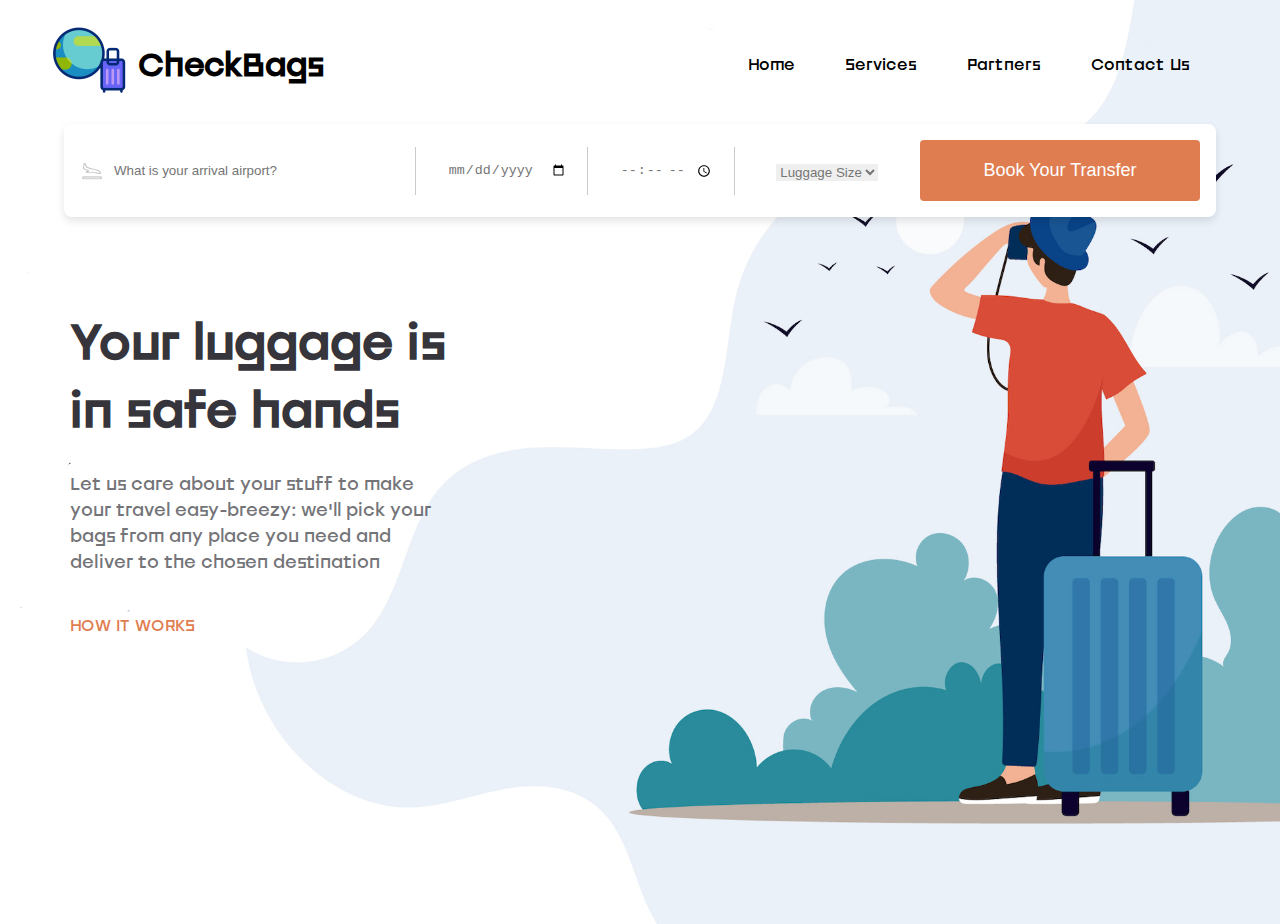
<file: index.html>
<!DOCTYPE html>
<html lang="en">
  <head>
    <meta charset="UTF-8" />
    <meta name="viewport" content="width=device-width, initial-scale=1.0" />
    <title>Booking Page</title>
    <link rel="stylesheet" href="style.css" />
  </head>
  <body>
    <nav>
      <div class="logo">
        <img src="images/trip.gif" alt="logo" />
        <h1>CheckBags</h1>
      </div>
      <ul>
        <li><a href="#">Home</a></li>
        <li><a href="#">Services</a></li>
        <li><a href="#">Partners</a></li>
        <li><a href="#">Contact Us</a></li>
      </ul>
    </nav>

    <div class="booking-form-container">
      <form action="index.html" method="post">
        <div class="arrival-airport-input">
          <img src="images/landing.png" alt="icon" />
          <input
            type="text"
            name="arrival_airport"
            placeholder="What is your arrival airport?"
          />
        </div>
        <div class="date-input">
          <input type="date" name="date" placeholder="Date" />
        </div>
        <div class="time-input">
          <input type="time" name="time" placeholder="Time" />
        </div>
        <div class="luggage-size-input">
          <select name="luggage_size">
            <option selected disabled>Luggage Size</option>
            <option value="24">24"</option>
            <option value="21">21"</option>
            <option value="14">14"</option>
          </select>
        </div>
        <button type="submit">Book Your Transfer</button>
      </form>
    </div>

    <div class="content">
      <h1>
        Your luggage is <br />
        in safe hands
      </h1>
      <p>
        Let us care about your stuff to make <br />
        your travel easy-breezy: we'll pick your <br />
        bags from any place you need and <br />
        deliver to the chosen destination
      </p>
      <br />
      <br />
      <a href="#">HOW IT WORKS</a>
    </div>
  </body>
</html>
</file>
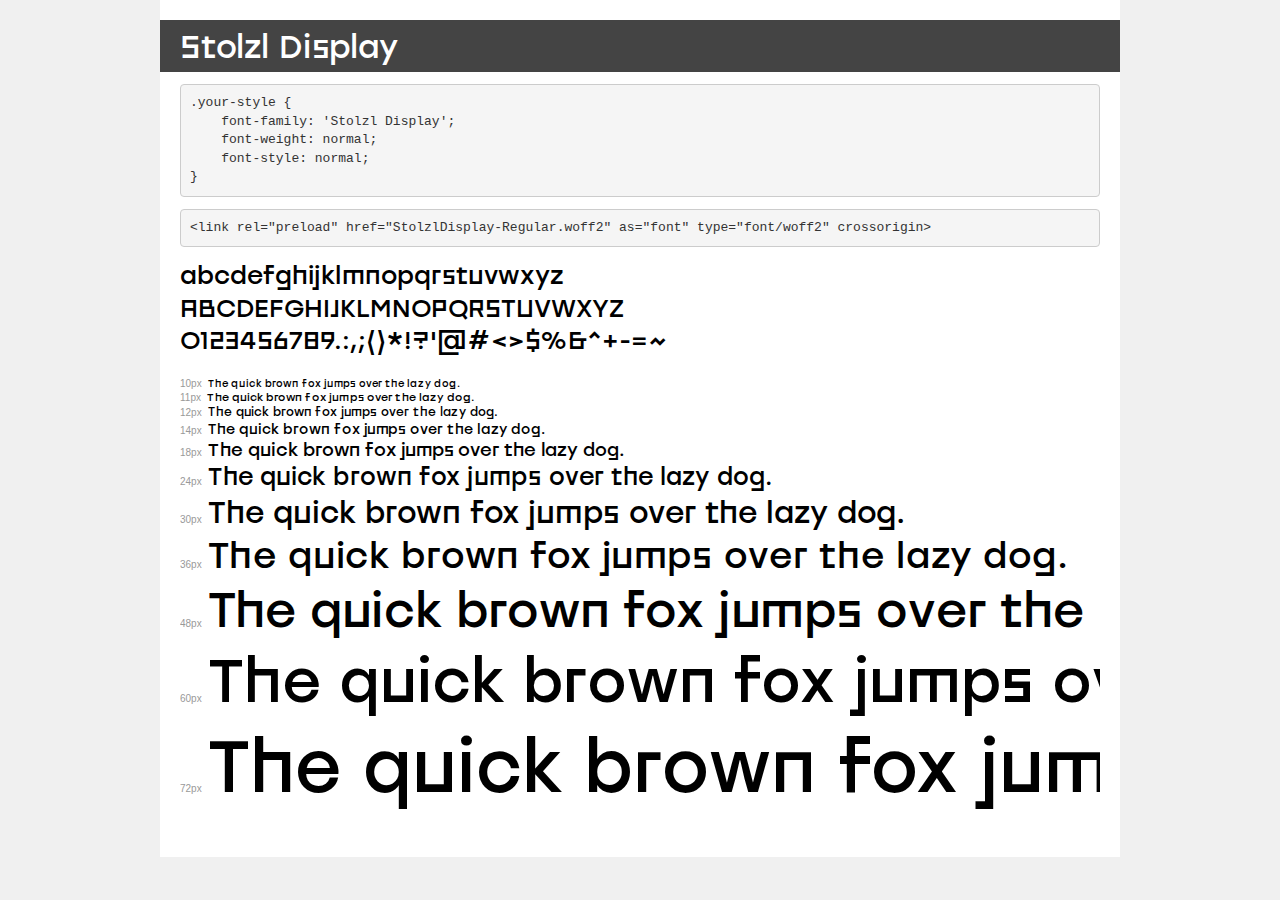
<file: fonts/demo.html>
<!DOCTYPE html>
<html lang="en">
<head>
    <meta charset="utf-8">
    <meta http-equiv="X-UA-Compatible" content="IE=edge">
    <meta name="viewport" content="width=device-width, initial-scale=1">
    <meta name="robots" content="noindex, noarchive">
    <meta name="format-detection" content="telephone=no">
    <title>Transfonter demo</title>
    <link href="stylesheet.css" rel="stylesheet">
    <style>
        /*
        http://meyerweb.com/eric/tools/css/reset/
        v2.0 | 20110126
        License: none (public domain)
        */
        html, body, div, span, applet, object, iframe,
        h1, h2, h3, h4, h5, h6, p, blockquote, pre,
        a, abbr, acronym, address, big, cite, code,
        del, dfn, em, img, ins, kbd, q, s, samp,
        small, strike, strong, sub, sup, tt, var,
        b, u, i, center,
        dl, dt, dd, ol, ul, li,
        fieldset, form, label, legend,
        table, caption, tbody, tfoot, thead, tr, th, td,
        article, aside, canvas, details, embed,
        figure, figcaption, footer, header, hgroup,
        menu, nav, output, ruby, section, summary,
        time, mark, audio, video {
            margin: 0;
            padding: 0;
            border: 0;
            font-size: 100%;
            font: inherit;
            vertical-align: baseline;
        }
        /* HTML5 display-role reset for older browsers */
        article, aside, details, figcaption, figure,
        footer, header, hgroup, menu, nav, section {
            display: block;
        }
        body {
            line-height: 1;
        }
        ol, ul {
            list-style: none;
        }
        blockquote, q {
            quotes: none;
        }
        blockquote:before, blockquote:after,
        q:before, q:after {
            content: '';
            content: none;
        }
        table {
            border-collapse: collapse;
            border-spacing: 0;
        }
        /* demo styles */
        body {
            background: #f0f0f0;
            color: #000;
        }
        .page {
            background: #fff;
            width: 920px;
            margin: 0 auto;
            padding: 20px 20px 0 20px;
            overflow: hidden;
        }
        .font-container {
            overflow-x: auto;
            overflow-y: hidden;
            margin-bottom: 40px;
            line-height: 1.3;
            white-space: nowrap;
            padding-bottom: 5px;
        }
        h1 {
            position: relative;
            background: #444;
            font-size: 32px;
            color: #fff;
            padding: 10px 20px;
            margin: 0 -20px 12px -20px;
        }
        .letters {
            font-size: 25px;
            margin-bottom: 20px;
        }
        .s10:before {
            content: '10px';
        }
        .s11:before {
            content: '11px';
        }
        .s12:before {
            content: '12px';
        }
        .s14:before {
            content: '14px';
        }
        .s18:before {
            content: '18px';
        }
        .s24:before {
            content: '24px';
        }
        .s30:before {
            content: '30px';
        }
        .s36:before {
            content: '36px';
        }
        .s48:before {
            content: '48px';
        }
        .s60:before {
            content: '60px';
        }
        .s72:before {
            content: '72px';
        }
        .s10:before, .s11:before, .s12:before, .s14:before,
        .s18:before, .s24:before, .s30:before, .s36:before,
        .s48:before, .s60:before, .s72:before {
            font-family: Arial, sans-serif;
            font-size: 10px;
            font-weight: normal;
            font-style: normal;
            color: #999;
            padding-right: 6px;
        }
        pre {
            display: block;
            padding: 9px;
            margin: 0 0 12px;
            font-family: Monaco, Menlo, Consolas, "Courier New", monospace;
            font-size: 13px;
            line-height: 1.428571429;
            color: #333;
            font-weight: normal;
            font-style: normal;
            background-color: #f5f5f5;
            border: 1px solid #ccc;
            overflow-x: auto;
            border-radius: 4px;
        }
        /* responsive */
        @media (max-width: 959px) {
            .page {
                width: auto;
                margin: 0;
            }
        }
    </style>
</head>
<body>
<div class="page">
    <div class="demo">
        <h1 style="font-family: 'Stolzl Display'; font-weight: normal; font-style: normal;">Stolzl Display</h1>
        <pre title="Usage">.your-style {
    font-family: 'Stolzl Display';
    font-weight: normal;
    font-style: normal;
}</pre>
        <pre title="Preload (optional)">
&lt;link rel=&quot;preload&quot; href=&quot;StolzlDisplay-Regular.woff2&quot; as=&quot;font&quot; type=&quot;font/woff2&quot; crossorigin&gt;</pre>
        <div class="font-container" style="font-family: 'Stolzl Display'; font-weight: normal; font-style: normal;">
            <p class="letters">
                abcdefghijklmnopqrstuvwxyz<br>
ABCDEFGHIJKLMNOPQRSTUVWXYZ<br>
                0123456789.:,;()*!?'@#&lt;&gt;$%&^+-=~
            </p>
            <p class="s10" style="font-size: 10px;">The quick brown fox jumps over the lazy dog.</p>
            <p class="s11" style="font-size: 11px;">The quick brown fox jumps over the lazy dog.</p>
            <p class="s12" style="font-size: 12px;">The quick brown fox jumps over the lazy dog.</p>
            <p class="s14" style="font-size: 14px;">The quick brown fox jumps over the lazy dog.</p>
            <p class="s18" style="font-size: 18px;">The quick brown fox jumps over the lazy dog.</p>
            <p class="s24" style="font-size: 24px;">The quick brown fox jumps over the lazy dog.</p>
            <p class="s30" style="font-size: 30px;">The quick brown fox jumps over the lazy dog.</p>
            <p class="s36" style="font-size: 36px;">The quick brown fox jumps over the lazy dog.</p>
            <p class="s48" style="font-size: 48px;">The quick brown fox jumps over the lazy dog.</p>
            <p class="s60" style="font-size: 60px;">The quick brown fox jumps over the lazy dog.</p>
            <p class="s72" style="font-size: 72px;">The quick brown fox jumps over the lazy dog.</p>
        </div>
    </div>

</div>
</body>
</html>
</file>
<file: style.css>
@font-face {
    font-family: "StolzlDisplay";
    src: url("fonts/StolzlDisplay-Regular.eot");
    src: url("fonts/StolzlDisplay-Regular.eot?#iefix") format("embedded-opentype"),
      url("fonts/StolzlDisplay-Regular.woff2") format("woff2"),
      url("fonts/StolzlDisplay-Regular.woff") format("woff"),
      url("fonts/StolzlDisplay-Regular.ttf") format("truetype"),
      url("fonts/StolzlDisplay-Regular.svg#StolzlDisplay-Regular") format("svg");
    font-weight: normal;
    font-style: normal;
}

* {
    padding: 0;
    margin: 0;
    box-sizing: border-box;
}

body {
    width: 100%;
    height: 100vh;
    font-family: "StolzlDisplay";
    background-image: url(images/travel_bg.png);
    background-repeat: no-repeat;
    background-size: cover;
    background-position: center;
}

.logo {
    display: flex;
    align-items: center;
}

.logo img {
    width: 80px;
}

.logo h1 {
    font-weight: 900;
    margin-left: 8px;
}

nav {
    display: flex;
    align-items: center;
    justify-content: space-between;
    margin-top: 24px;
    margin-left: 50px;
}

nav ul {
    display: flex;
    list-style: none;
    margin-right: 40px;
}

nav ul li a{
    text-decoration: none;
    color: black;
}

nav ul li{
    margin-right: 50px;
}

.booking-form-container {
    background-color: white;
    width: 90%;
    margin: 0 auto;
    margin-top: 20px;
    padding: 16px;
    border-radius: 8px;
    box-shadow: 0 4px 8px rgba(0, 0, 0, 0.109);
}

.booking-form-container form {
    display: flex;
    align-items: center;
    justify-content: space-between;
}

.booking-form-container form button {
    width: 25%;
    border: none;
    outline: none;
    background-color: rgb(224, 125, 80);
    color: white;
    padding: 20px 32px;
    font-size: 18px;
    border-radius: 4px;
    font-weight: 500;
}

.booking-form-container form input[type="text"] {
    border: none;
    outline: none;
    width: 100%;
    margin-left: 10px;
}

.arrival-airport-input {
    width: 30%;
    height: 48px;
    display: flex;
    align-items: center;
    border-right: 1px solid rgb(203, 203, 203);
}

.arrival-airport-input img {
    width: 24px;
    height: 24px;
}

.date-input, .time-input {
    display: flex;
    align-items: center;
    height: 48px;
    border-right: 1px solid rgb(203, 203, 203);
}

.date-input input, .time-input input {
    border: none;
    outline: none;
    color: rgb(117, 117, 117);
    margin: 0 20px;
}

.luggage-size-input select {
    border: none;
    outline: none;
    color: rgb(117, 117, 117);
    margin: 0 30px;
}

.content h1 {
    font-size: 48px;
    line-height: 68px;
    color: rgb(53, 53, 59);
}

.content p {
    margin-top: 28px;
    color: rgba(53, 53, 59, 0.691);
    font-size: 18px;
    line-height: 26px;
}

.content a {
    text-decoration: none;
    color: rgb(224, 125, 80);
}

.content {
    margin-top: 90px;
    margin-left: 70px;
}
</file>
<file: fonts/stylesheet.css>
@font-face {
    font-family: 'Stolzl Display';
    src: url('StolzlDisplay-Regular.eot');
    src: url('StolzlDisplay-Regular.eot?#iefix') format('embedded-opentype'),
        url('StolzlDisplay-Regular.woff2') format('woff2'),
        url('StolzlDisplay-Regular.woff') format('woff'),
        url('StolzlDisplay-Regular.ttf') format('truetype'),
        url('StolzlDisplay-Regular.svg#StolzlDisplay-Regular') format('svg');
    font-weight: normal;
    font-style: normal;
    font-display: swap;
}
</file>
